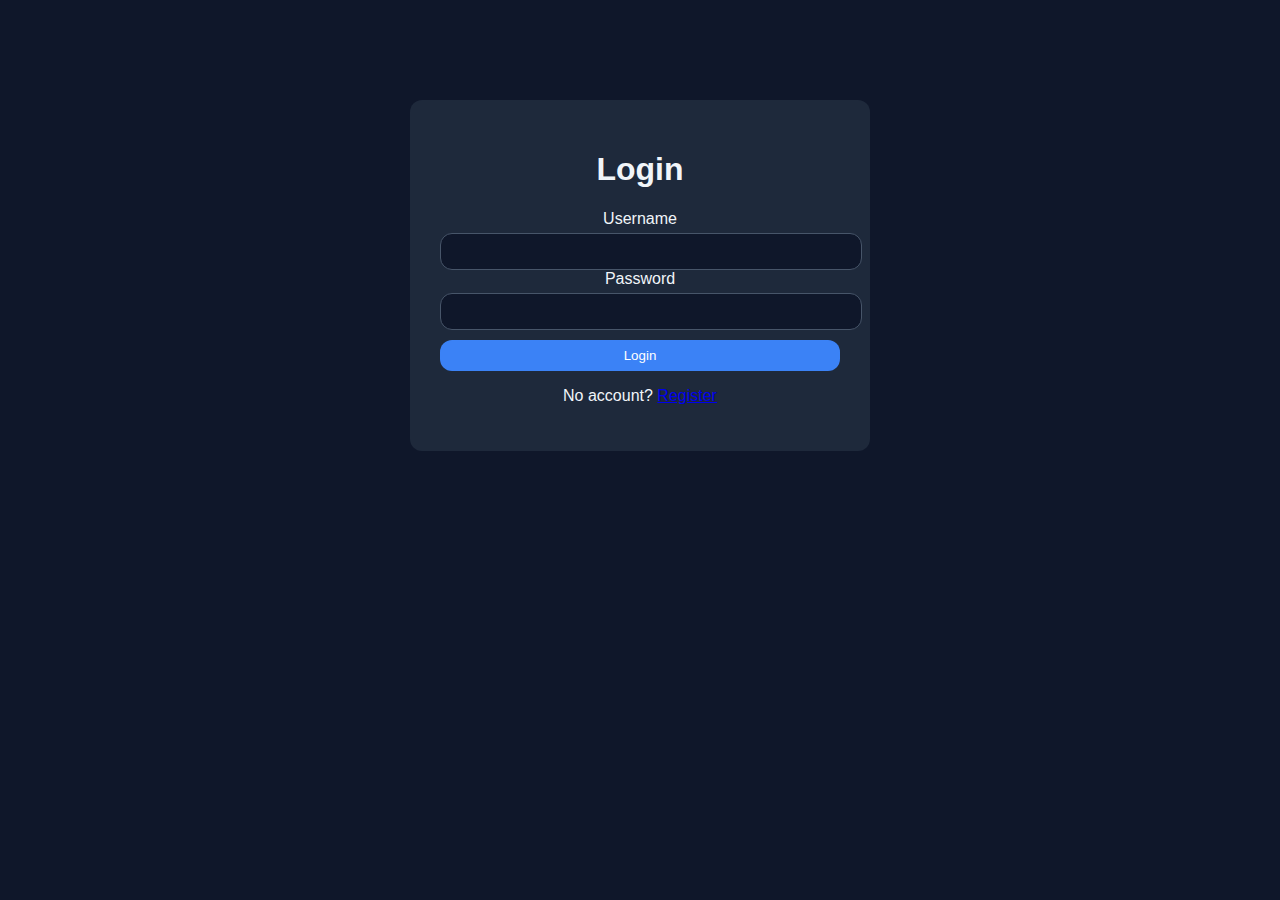
<file: index.html>
<!DOCTYPE html>
<html lang="en">
<head>
  <meta charset="UTF-8">
  <title>Login | Inventory System</title>
  <link rel="stylesheet" href="css/style.css">
  <script src="js/setting.js"></script>
</head>
<body>
  <div class="auth">
    <h1>Login</h1>
    <form id="loginForm">
      <label>Username
        <input type="text" id="username" required>
      </label>
      <label>Password
        <input type="password" id="password" required>
      </label>
      <button type="submit" class="btn full">Login</button>
      <p>No account? <a href="register.html">Register</a></p>
    </form>
  </div>

  <script>
    document.getElementById("loginForm").addEventListener("submit", e => {
      e.preventDefault();
      const username = document.getElementById("username").value.trim();
      const password = document.getElementById("password").value.trim();

      const users = JSON.parse(localStorage.getItem("users")) || [];
      const user = users.find(u => u.username === username && u.password === password);

      if (user) {
        localStorage.setItem("currentUser", JSON.stringify({ username }));
        window.location.href = "dashboard.html";
      } else {
        alert("Invalid username or password!");
      }
    });
  </script>
</body>
</html>
</file>
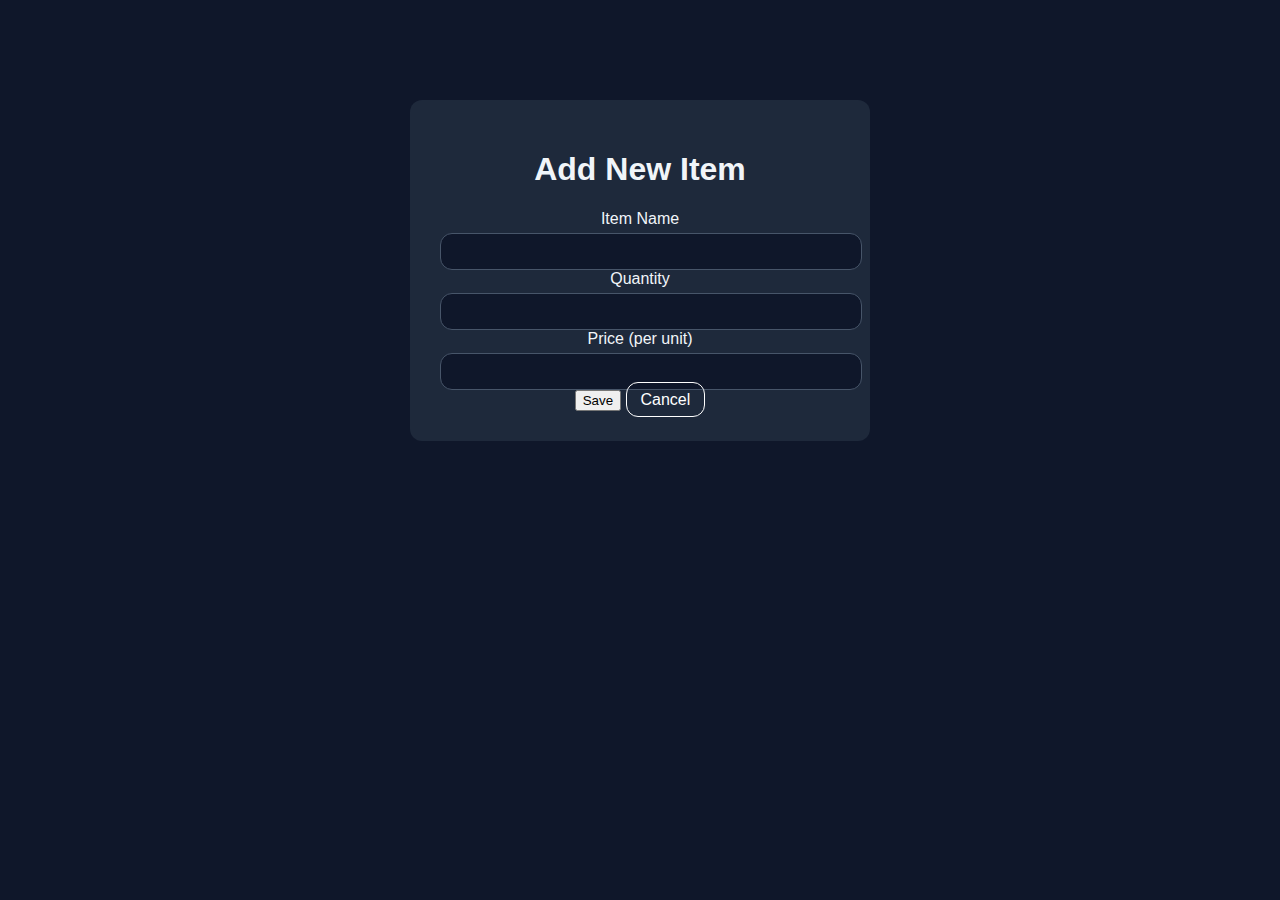
<file: add_item.html>
<!DOCTYPE html>
<html lang="en">
<head>
  <meta charset="UTF-8">
  <title>Add Item - Inventory System</title>
  <link rel="stylesheet" href="css/style.css">
  <script>
    function saveItem(e){
      e.preventDefault();
      const name = document.getElementById('itemName').value.trim();
      // Changed 'qty' to 'quantity' for consistency
      const quantity = parseInt(document.getElementById('itemQty').value); 
      const price = parseFloat(document.getElementById('itemPrice').value);

      if(!name){ alert('Item name required.'); return; }

      const items = JSON.parse(localStorage.getItem('inventory')) || [];
      items.push({ name, quantity, price }); 
      localStorage.setItem('inventory', JSON.stringify(items));

      alert('Item added successfully!');
      window.location.href = 'dashboard.html';
    }
  </script>
</head>
<body>
  <div class="container auth">
    <h1>Add New Item</h1>
    <form onsubmit="saveItem(event)">
      <label>Item Name
        <input type="text" id="itemName" required>
      </label>
      <label>Quantity
        <input type="number" id="itemQty" min="0" required>
      </label>
      <label>Price (per unit)
        <input type="number" id="itemPrice" step="0.01" min="0" required>
      </label>
      <button type="submit">Save</button>
      <a href="dashboard.html" class="btn ghost">Cancel</a>
    </form>
  </div>
</body>
</html>
</file>
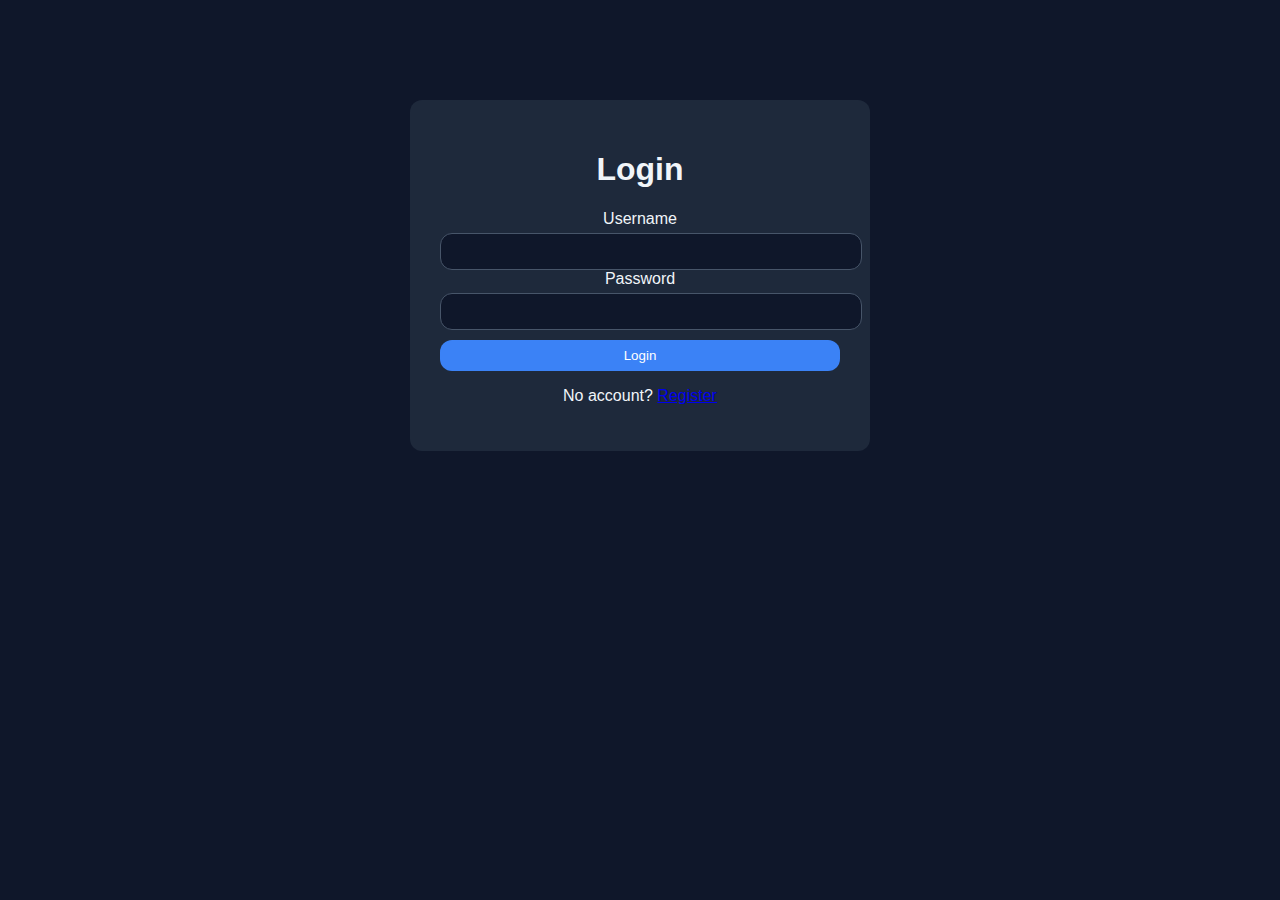
<file: calculator.html>
<!DOCTYPE html>
<html lang="en">
<head>
  <meta charset="UTF-8">
  <title>Calculator | Inventory System</title>
  <link rel="stylesheet" href="css/style.css">
  <script src="js/setting.js"></script>
</head>
<body>
  <div class="container">
    <div class="topbar">
      <h2>🧮 Inventory Calculator</h2>
      <div>
        <button class="btn small ghost" onclick="toggleTheme()">🌓</button>
        <button class="btn small danger" onclick="logout()">Logout</button>
      </div>
    </div>

    <div class="card center">
      <h3>Quick Calculator</h3>
      <label>Quantity <input type="number" id="qty" value="0"></label>
      <label>Price (RM) <input type="number" id="price" value="0.00"></label>
      <div class="result-box">Total: RM <span id="result">0.00</span></div>
      <button class="btn full" onclick="calcTotal()">Calculate</button>
      <a href="dashboard.html" class="btn">← Back</a>
    </div>
  </div>

  <script>
    requireLogin();
    const qtyInput = document.getElementById("qty");
    const priceInput = document.getElementById("price");

    function calcTotal() {
      const qty = parseFloat(qtyInput.value) || 0;
      const price = parseFloat(priceInput.value) || 0;
      document.getElementById("result").textContent = (qty * price).toFixed(2);
    }
  </script>
</body>
</html>
</file>
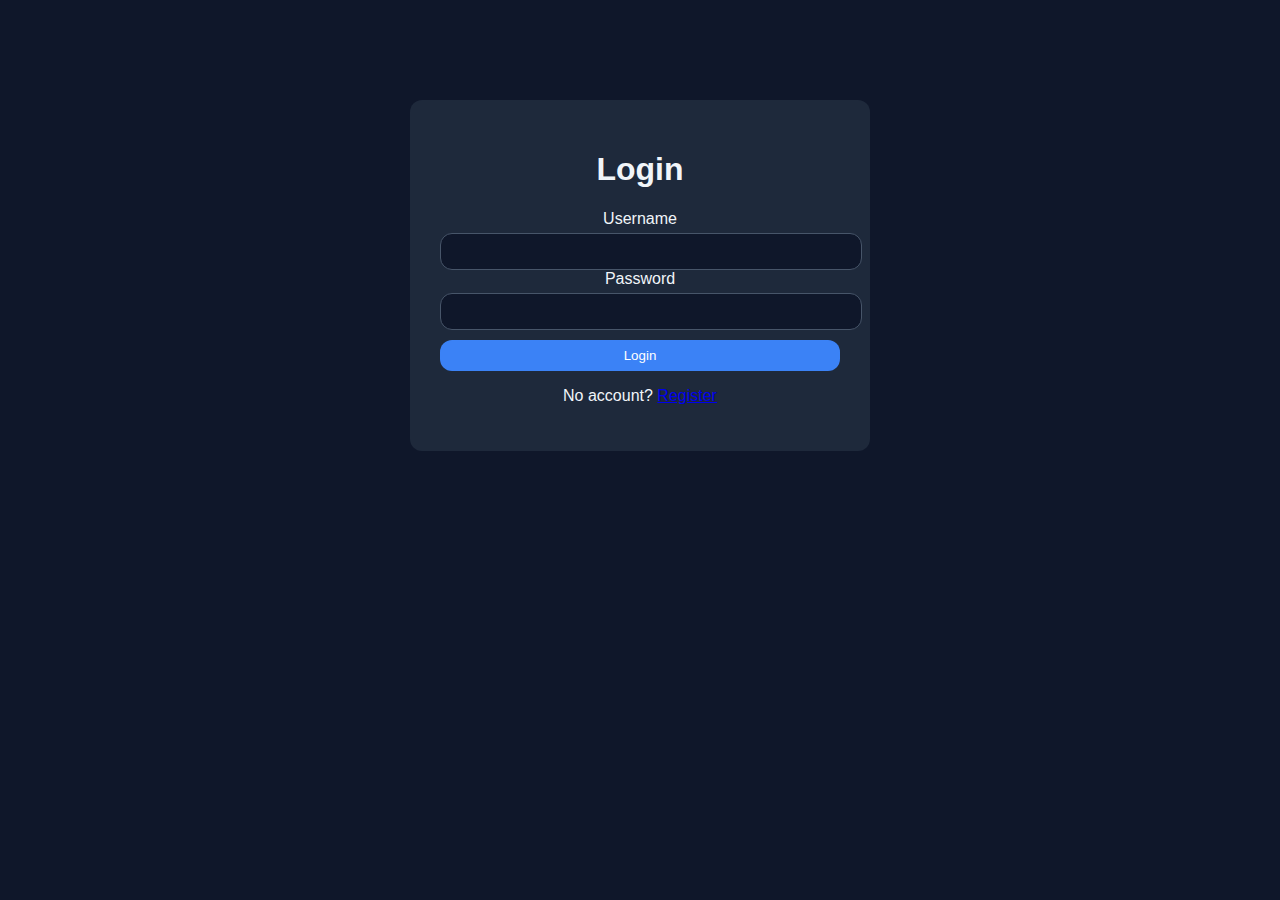
<file: dashboard.html>
<!DOCTYPE html>
<html lang="en">
<head>
  <meta charset="UTF-8">
  <title>Dashboard | Inventory System</title>
  <link rel="stylesheet" href="css/style.css">
  <script src="js/setting.js"></script>
</head>
<body>
  <div class="container">
    <div class="topbar">
      <h2>📦 Inventory Dashboard</h2>
      <div>
        <span>Welcome, <strong id="username"></strong></span>
        <button class="btn small ghost" onclick="toggleTheme()">🌓</button>
        <button class="btn small danger" onclick="logout()">Logout</button>
      </div>
    </div>

    <div class="card">
      <h3>Add New Item</h3>
      <form id="itemForm">
        <label>Item Name <input type="text" id="itemName" required></label>
        <label>Quantity <input type="number" id="itemQty" min="1" required></label>
        <label>Price (RM) <input type="number" id="itemPrice" step="0.01" min="0.01" required></label>
        <button type="submit" class="btn full">Add Item</button>
      </form>
    </div>

    <div class="card">
      <h3>Inventory List</h3>
      <table class="table">
        <thead>
          <tr><th>#</th><th>Item</th><th>Qty</th><th>Price</th><th>Total</th><th>Action</th></tr>
        </thead>
        <tbody id="inventoryBody"></tbody>
      </table>
    </div>

    <div class="controls">
      <a href="calculator.html" class="btn">🧮 Calculator</a>
    </div>
  </div>

  <footer>© 2025 Inventory Management System | Rex_Ho</footer>

  <script>
    // Load user
    document.addEventListener("DOMContentLoaded", () => {
      requireLogin();
      const user = getCurrentUser();
      document.getElementById("username").textContent = user.username;
      loadInventory();
    });

    function loadInventory() {
      const items = JSON.parse(localStorage.getItem("inventory")) || [];
      const body = document.getElementById("inventoryBody");
      body.innerHTML = items.length ? "" : "<tr><td colspan='6'>No items</td></tr>";

      items.forEach((item, i) => {
        body.innerHTML += `
          <tr>
            <td>${i + 1}</td>
            <td>${item.name}</td>
            <td>${item.quantity}</td>
            <td>RM ${item.price.toFixed(2)}</td>
            <td>RM ${(item.quantity * item.price).toFixed(2)}</td>
            <td>
              <a href="edit_item.html?id=${i}" class="btn small">Edit</a>
              <a href="delete_item.html?id=${i}" class="btn small danger">Delete</a>
            </td>
          </tr>`;
      });
    }

    document.getElementById("itemForm").addEventListener("submit", e => {
      e.preventDefault();
      const name = itemName.value.trim();
      const quantity = parseFloat(itemQty.value);
      const price = parseFloat(itemPrice.value);
      const items = JSON.parse(localStorage.getItem("inventory")) || [];
      items.push({ name, quantity, price });
      localStorage.setItem("inventory", JSON.stringify(items));
      itemForm.reset();
      loadInventory();
    });
  </script>
</body>
</html>
</file>
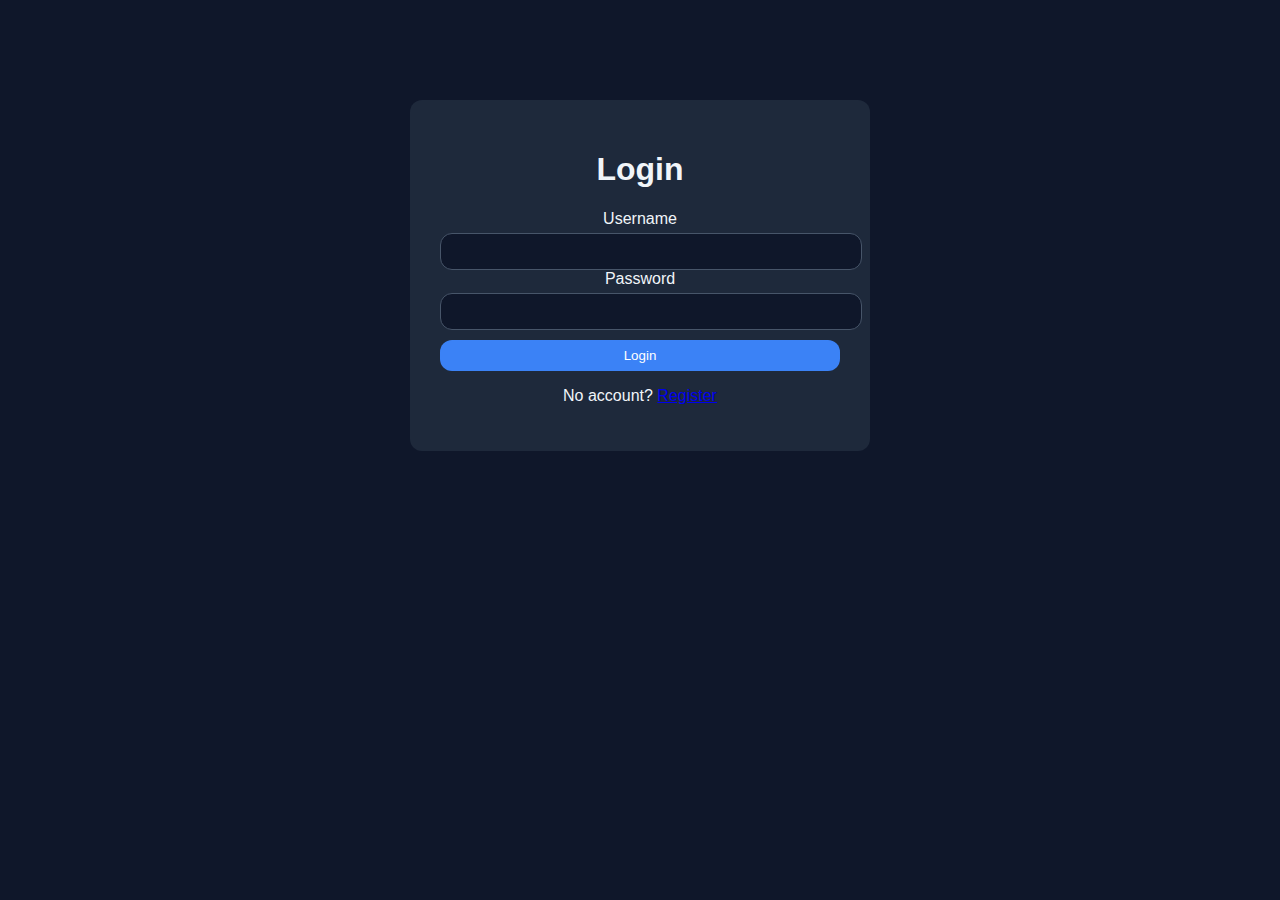
<file: delete_item.html>
<!DOCTYPE html>
<html lang="en">
<head>
  <meta charset="UTF-8">
  <title>Delete Item | Inventory System</title>
  <link rel="stylesheet" href="css/style.css">
  <script>
    let index = -1;
    let itemName = "";

    window.onload = function() {
      const params = new URLSearchParams(window.location.search);
      index = parseInt(params.get("id"));
      const items = JSON.parse(localStorage.getItem("inventory")) || [];

      if (isNaN(index) || !items[index]) {
        alert("Item not found!");
        window.location.href = "dashboard.html";
        return;
      }

      itemName = items[index].name;
      document.getElementById("itemNameDisplay").innerText = `"${itemName}"`;
    };

    function confirmDelete() {
      const items = JSON.parse(localStorage.getItem("inventory")) || [];
      if (isNaN(index) || !items[index]) return;

      items.splice(index, 1);
      localStorage.setItem("inventory", JSON.stringify(items));

      alert("Item deleted successfully!");
      window.location.href = "dashboard.html";
    }

    function cancelDelete() {
      window.location.href = "dashboard.html";
    }
  </script>
</head>
<body>
  <div class="container card" style="max-width: 500px; margin-top: 80px; text-align:center;">
    <h2 style="margin-bottom: 15px;">Delete Item</h2>
    <p style="font-size:1.1rem; margin-bottom: 25px;">
      Are you sure you want to delete <strong id="itemNameDisplay">this item</strong>?
    </p>
    <div>
      <button class="btn danger" onclick="confirmDelete()">Yes, Delete</button>
      <button class="btn ghost" onclick="cancelDelete()">Cancel</button>
    </div>
  </div>
</body>
</html>
</file>
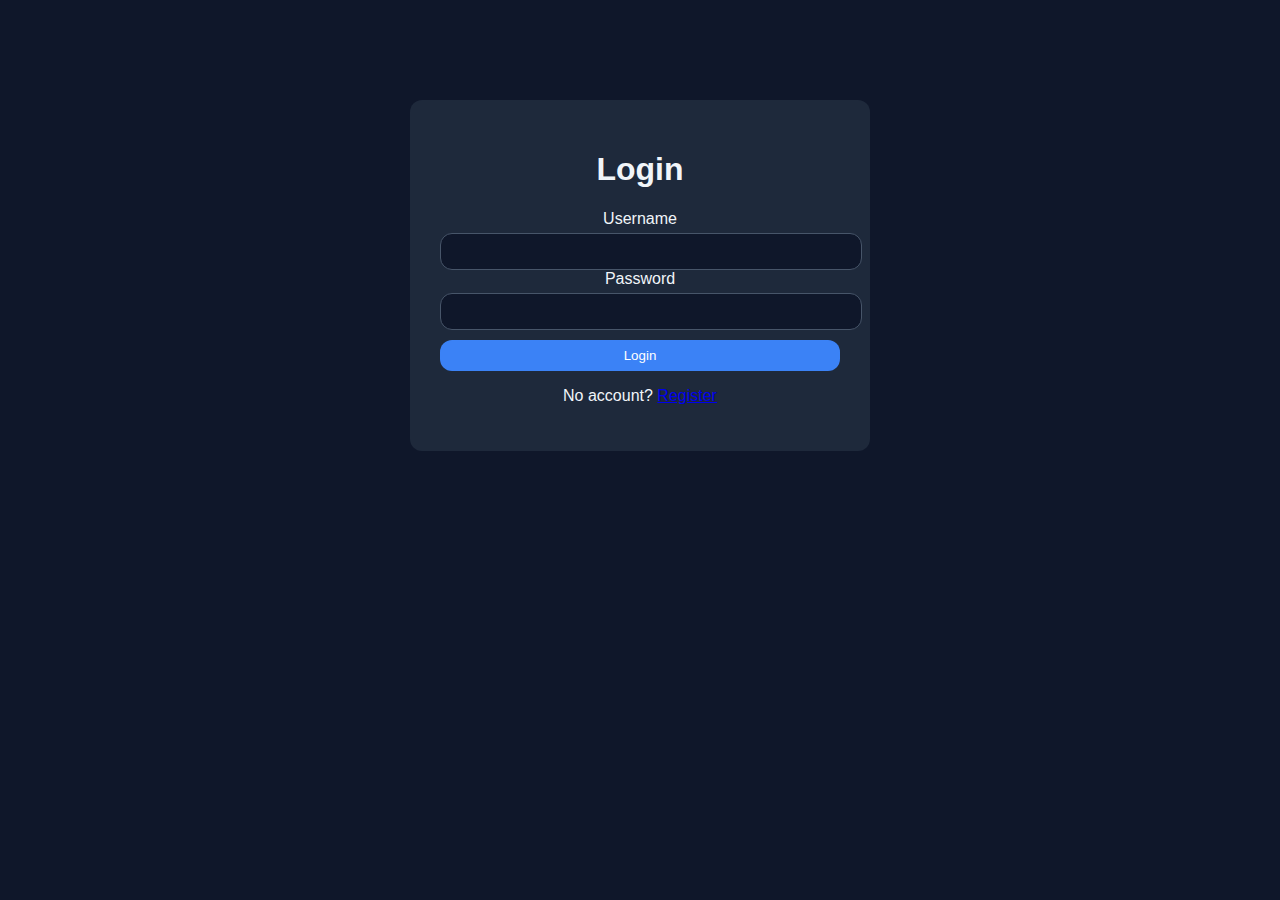
<file: edit_item.html>
<!DOCTYPE html>
<html lang="en">
<head>
  <meta charset="UTF-8">
  <title>Edit Item | Inventory System</title>
  <link rel="stylesheet" href="css/style.css">
  <script>
    window.onload = () => {
      const index = new URLSearchParams(window.location.search).get('id');
      const items = JSON.parse(localStorage.getItem('inventory')) || [];
      if(!items[index]) {
        alert("Item not found!");
        window.location.href = "dashboard.html";
        return;
      }
      document.getElementById('name').value = items[index].name;
      document.getElementById('qty').value = items[index].quantity;
      document.getElementById('price').value = items[index].price;
      document.getElementById('saveBtn').onclick = function(){
        items[index] = {
          name: document.getElementById('name').value,
          quantity: parseFloat(document.getElementById('qty').value),
          price: parseFloat(document.getElementById('price').value)
        };
        localStorage.setItem('inventory', JSON.stringify(items));
        alert('Item updated!');
        window.location.href = 'dashboard.html';
      }
    }
  </script>
</head>
<body>
  <div class="auth">
    <h1>Edit Item</h1>
    <label>Item Name
      <input type="text" id="name">
    </label>
    <label>Quantity
      <input type="number" id="qty">
    </label>
    <label>Price
      <input type="number" id="price">
    </label>
    <button id="saveBtn" class="btn">Save Changes</button>
    <p><a href="dashboard.html">← Back to Dashboard</a></p>
  </div>
</body>
</html>
</file>
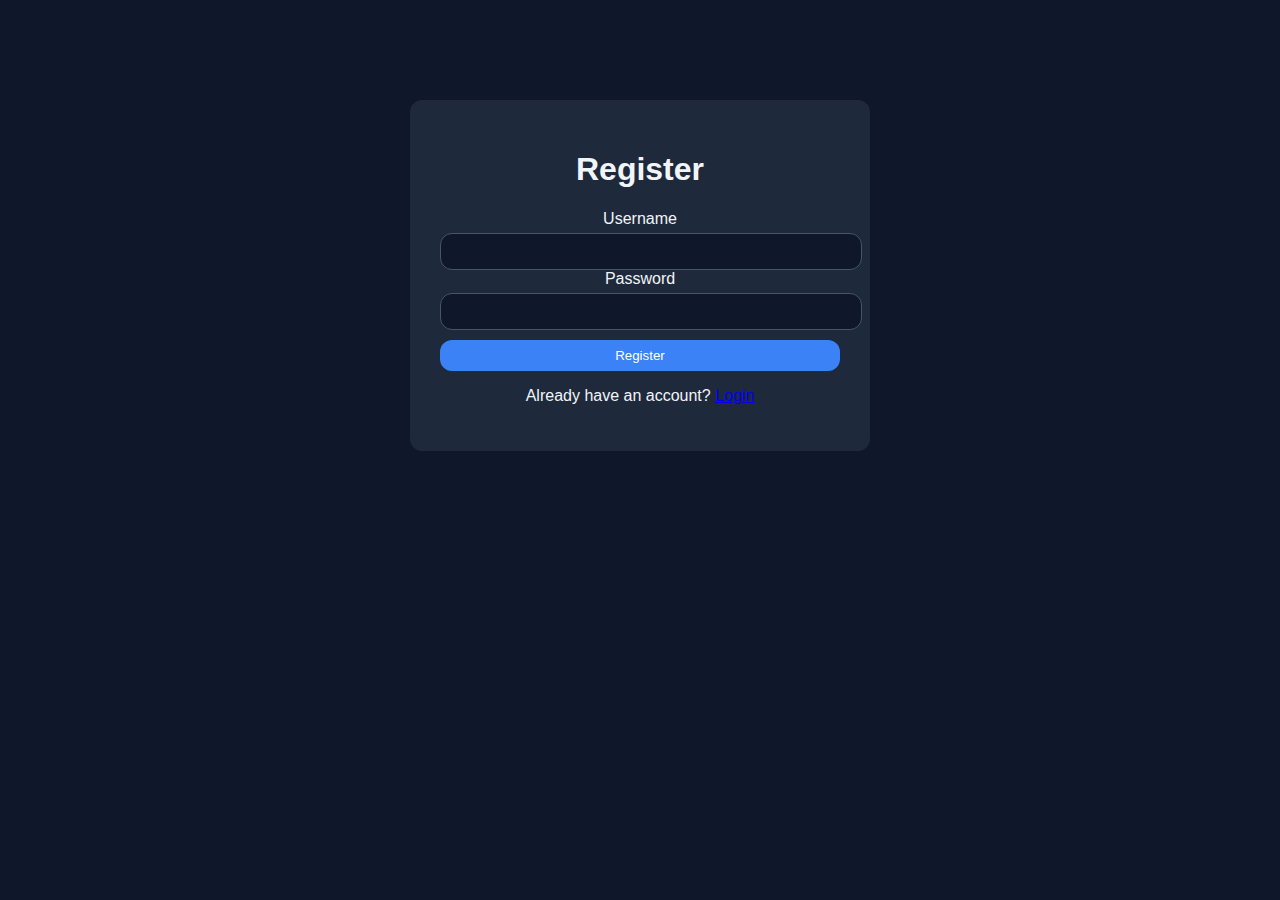
<file: register.html>
<!DOCTYPE html>
<html lang="en">
<head>
  <meta charset="UTF-8">
  <title>Register | Inventory System</title>
  <link rel="stylesheet" href="css/style.css">
</head>
<body>
  <div class="auth">
    <h1>Register</h1>
    <form id="registerForm">
      <label>Username
        <input type="text" id="user" required>
      </label>
      <label>Password
        <input type="password" id="pass" required>
      </label>
      <button type="submit" class="btn full">Register</button>
      <p>Already have an account? <a href="index.html">Login</a></p>
    </form>
  </div>

  <script>
    document.getElementById("registerForm").addEventListener("submit", e => {
      e.preventDefault();
      const username = document.getElementById("user").value.trim();
      const password = document.getElementById("pass").value.trim();

      if (!username || !password) {
        alert("Please fill in all fields!");
        return;
      }

      const users = JSON.parse(localStorage.getItem("users")) || [];
      if (users.find(u => u.username === username)) {
        alert("Username already exists!");
        return;
      }

      users.push({ username, password });
      localStorage.setItem("users", JSON.stringify(users));
      alert("Registration successful!");
      window.location.href = "index.html";
    });
  </script>
</body>
</html>
</file>
<file: css/style.css>
:root {
  --accent: #3b82f6;
  --danger: #ef4444;
  --radius: 12px;
  --transition: 0.25s;
  --shadow: 0 4px 15px rgba(0,0,0,0.2);
}

body {
  font-family: "Poppins", sans-serif;
  background: #0f172a;
  color: #f1f5f9;
  margin: 0;
  min-height: 100vh;
  display: flex;
  flex-direction: column;
}

body.light {
  background: #f8fafc;
  color: #1e293b;
}

/* Common elements */
.container { width: 90%; max-width: 1000px; margin: 30px auto; }
.card {
  background: #1e293b;
  border-radius: var(--radius);
  padding: 20px;
  box-shadow: var(--shadow);
  margin-top: 20px;
}
body.light .card { background: #fff; }

.topbar {
  background: var(--accent);
  color: #fff;
  padding: 15px 20px;
  border-radius: var(--radius);
  display: flex;
  justify-content: space-between;
  align-items: center;
}

.btn {
  background: var(--accent);
  color: #fff;
  border: none;
  border-radius: var(--radius);
  padding: 8px 14px;
  cursor: pointer;
  text-decoration: none;
  font-weight: 500;
  transition: var(--transition);
}
.btn:hover { transform: scale(1.05); }

.btn.full { width: 100%; margin-top: 10px; }
.btn.danger { background: var(--danger); }
.btn.ghost { background: transparent; border: 1px solid #fff; }

input {
  width: 100%; padding: 10px; border-radius: var(--radius);
  border: 1px solid #475569; margin-top: 5px; background: #0f172a; color: #fff;
}
body.light input { background: #fff; color: #000; border-color: #cbd5e1; }

.table {
  width: 100%; border-collapse: collapse;
}
.table th, .table td {
  padding: 10px; border-bottom: 1px solid #334155;
}
.table th {
  background: var(--accent); color: #fff;
}
.table tr:nth-child(even) { background: #1e293b; }

.result-box {
  margin: 15px 0; padding: 15px;
  background: #1e293b; border-radius: var(--radius);
  font-size: 1.4em; color: var(--accent); text-align: center;
}
.center { text-align: center; }

.auth {
  max-width: 400px; margin: 100px auto; padding: 30px;
  background: #1e293b; border-radius: var(--radius); text-align: center;
}
body.light .auth { background: #fff; }
footer { text-align: center; padding: 20px; margin-top: auto; color: #94a3b8; }
</file>
